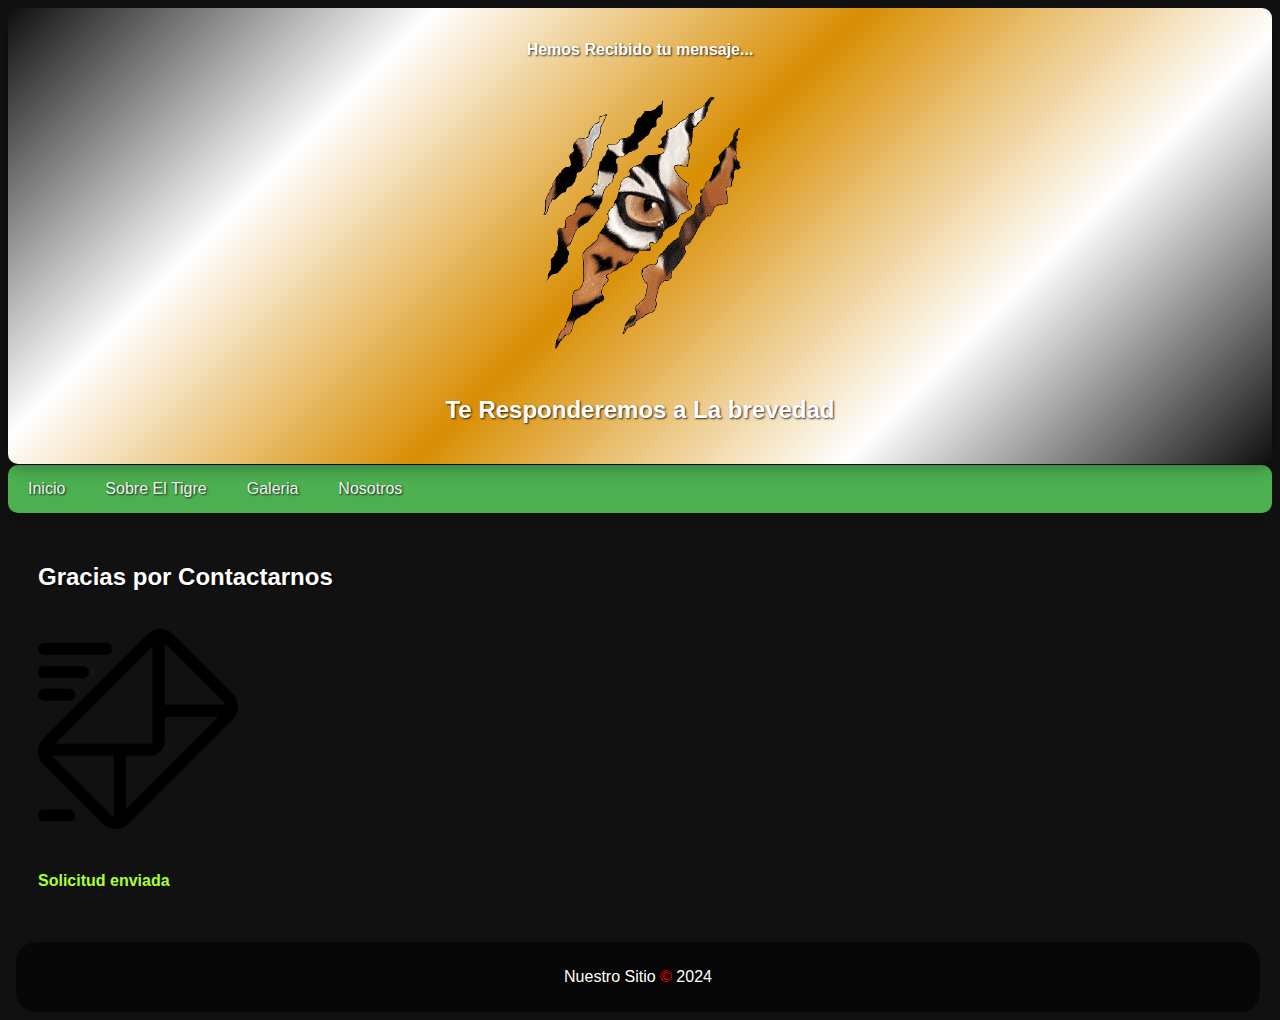
<file: contactos2.html>
<!DOCTYPE html>
<html lang="es">
<head>
    <meta charset="UTF-8">
    <meta name="viewport" content="width=device-width, initial-scale=1.0">
    <title>Gracias por contactarnos</title>
    <link rel="stylesheet" href="css/estilo.css">
</head>
<body>
    <div class="container">
        <header>
            <h2 class="subtitulo">Hemos Recibido tu mensaje...</h2>
            <img src="imagenes/tigre.png" alt="Un tigre" class="logo">
            <h2>Te Responderemos a La brevedad</h2>
        </header>
        <nav>
            <a href="index.html">Inicio</a>
            <a href="detalles.html">Sobre El Tigre</a>
            <a href="galeria.html">Galeria</a>
            <a href="nosotros.html">Nosotros</a>
        </nav>
        <main>
            <h2>Gracias por Contactarnos</h2>
            <br>
            <img class = "imageness" src="imagenes/80979.png" alt="">
            <br>
            <br>
            <h4 style="color: greenyellow;">Solicitud enviada </h4>
        </main>
        <footer>
            <p> Nuestro Sitio <span style="color: red;">©</span> 2024</p>
        </footer>
    </div>

</body></html>
</file>
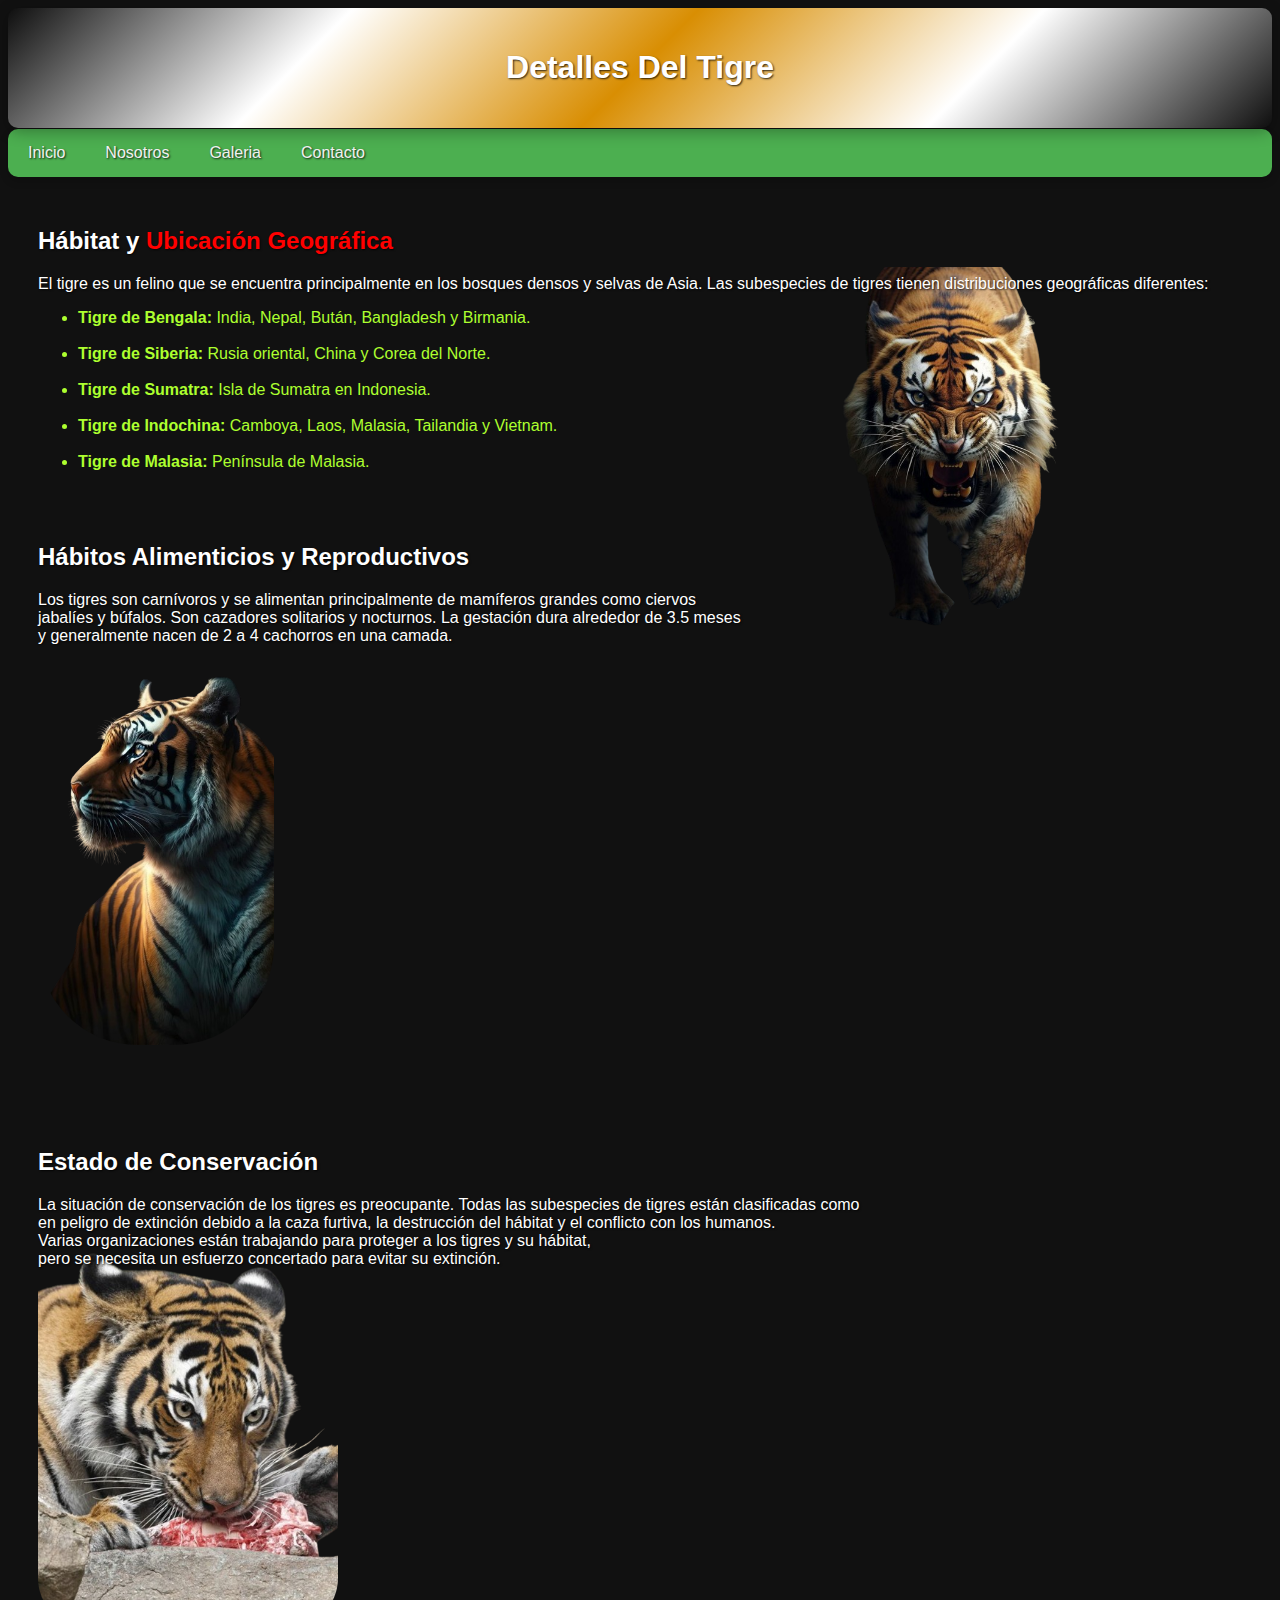
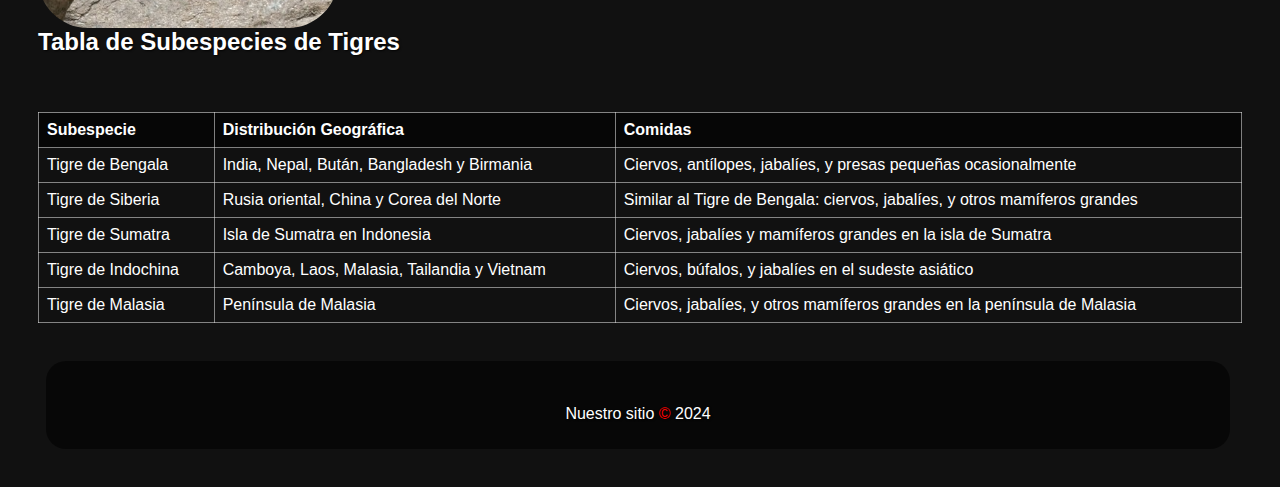
<file: detalles.html>
<!DOCTYPE html>
<html lang="es">
<head>
    <meta charset="UTF-8">
    <meta name="viewport" content="width=device-width, initial-scale=1.0">
    <title>Detalles Del Tigre</title>
    <link rel="stylesheet" href="css/estilo.css">
</head>
<body>
    <div class="container">
        <header>
            <h1>Detalles Del Tigre</h1>
        </header>
        <nav>
            <a href="index.html">Inicio</a>
            <a href="nosotros.html">Nosotros</a>
            <a href="galeria.html">Galeria</a>
            <a href="formulario.html">Contacto</a>
        </nav>
        <main>
            <img  class="imagen-desplazamiento" style = "height: 400px; position: absolute; margin-left: 800px; margin-top: 60px; z-index: -1; border-radius: 50px;" src="imagenes/detalles.png" alt="">
            <h2>Hábitat y <span style="color: red; font-weight: bold;">Ubicación Geográfica</span></h2>
            <p>El tigre es un felino que se encuentra principalmente en los bosques densos y selvas de Asia. Las subespecies de tigres tienen distribuciones geográficas diferentes:</p>
            <ul>
                <li><strong>Tigre de Bengala:</strong> India, Nepal, Bután, Bangladesh y Birmania.</li>
                <br>
                <li><strong>Tigre de Siberia:</strong> Rusia oriental, China y Corea del Norte.</li>
                <br>
                <li><strong>Tigre de Sumatra:</strong> Isla de Sumatra en Indonesia.</li>
                <br>
                <li><strong>Tigre de Indochina:</strong> Camboya, Laos, Malasia, Tailandia y Vietnam.</li>
                <br>
                <li><strong>Tigre de Malasia:</strong> Península de Malasia.</li>
            </ul>

            <br>
            <br>

            <h2>Hábitos Alimenticios y Reproductivos</h2>
            <p>Los tigres son carnívoros y se alimentan principalmente de mamíferos grandes como ciervos 
                <br>
                jabalíes y búfalos. Son cazadores solitarios y nocturnos. La gestación dura alrededor de 3.5 meses <br>
                 y generalmente nacen de 2 a 4 cachorros en una camada.</p><br><br><br><br>
            
            <br>
            <br>
            <br>
            <br>
            <br>
            <br>
            <br>
            <br>
            <br>
            <br>
            <br>
            <br>
            <br>
            <br>
            <br>
            <br>
            <br>
            <br>
            <br>

            <img style="border-radius: 100px; position: absolute; z-index: -1; margin-top: -450px; height: 420px;" src="imagenes/detallesv2.png" alt="">

            <br>
            <br>
            <br>

            <h2>Estado de Conservación</h2>
            <p>La situación de conservación de los tigres es preocupante. Todas las subespecies de tigres están clasificadas como <br>
                 en peligro de extinción debido a la caza furtiva, la destrucción del hábitat y el conflicto con los humanos. 
                <br>
                Varias organizaciones están trabajando para proteger a los tigres y su hábitat, 
                <br>
                pero se necesita un esfuerzo concertado para evitar su extinción.</p>
                
                <br>
                

            <img style = "border-radius: 50px; position: absolute; height: 450px; margin-top: -124px; z-index: -1;" src="imagenes/tigre_comiendo.png" alt="">
            <br><br><br><br><br><br><br><br><br><br><br><br><br><br><br>

            <br>
            <br>

            <h2>Tabla de Subespecies de Tigres</h2>
            <table>
                <tr>
                    <th>Subespecie</th>
                    <th>Distribución Geográfica</th>
                    <th>Comidas</th>
                </tr>
                <tr>
                    <td>Tigre de Bengala</td>
                    <td>India, Nepal, Bután, Bangladesh y Birmania</td>
                    <td>Ciervos, antílopes, jabalíes, y presas pequeñas ocasionalmente</td>
                </tr>
                <tr>
                    <td>Tigre de Siberia</td>
                    <td>Rusia oriental, China y Corea del Norte</td>
                    <td>Similar al Tigre de Bengala: ciervos, jabalíes, y otros mamíferos grandes</td>
                </tr>
                <tr>
                    <td>Tigre de Sumatra</td>
                    <td>Isla de Sumatra en Indonesia</td>
                    <td>Ciervos, jabalíes y mamíferos grandes en la isla de Sumatra</td>
                </tr>
                <tr>
                    <td>Tigre de Indochina</td>
                    <td>Camboya, Laos, Malasia, Tailandia y Vietnam</td>
                    <td>Ciervos, búfalos, y jabalíes en el sudeste asiático</td>
                </tr>
                <tr>
                    <td>Tigre de Malasia</td>
                    <td>Península de Malasia</td>
                    <td>Ciervos, jabalíes, y otros mamíferos grandes en la península de Malasia</td>
                </tr>
                <br>
                <br>
            </table>
            <br>
        <footer>
            <br>
            <p>Nuestro sitio <span style="color: red;">&copy; </span>2024</p>
        </footer>
    </div>
</body>
</html>
</file>
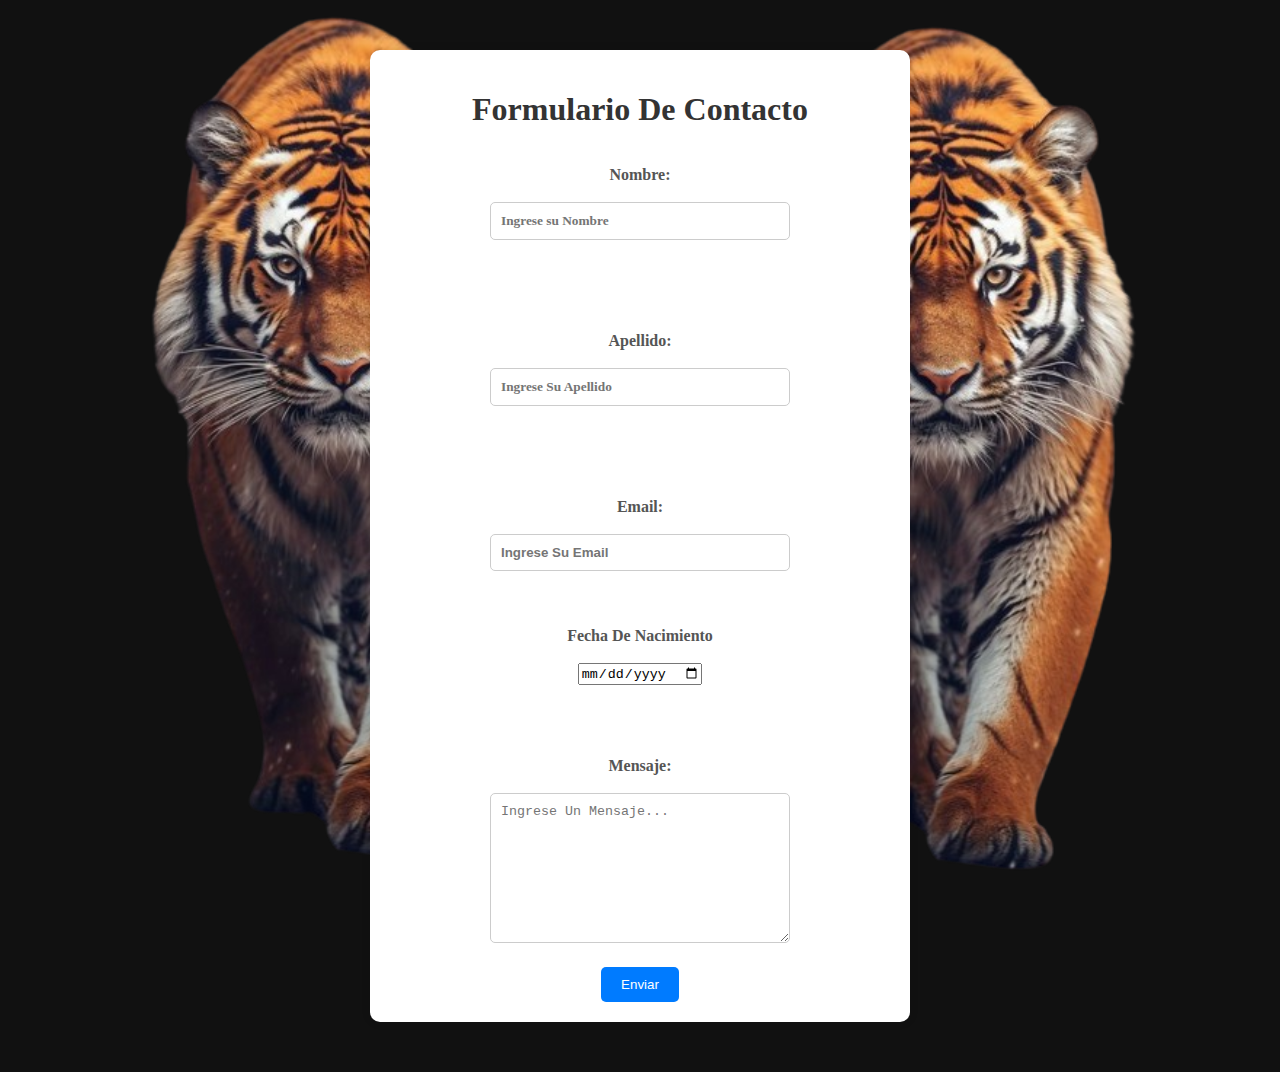
<file: formulario.html>
<!DOCTYPE html>
<html lang="en">
<head>
    <meta charset="UTF-8">
    <meta name="viewport" content="width=device-width, initial-scale=1.0">
    <title>Formulario de Contacto</title>
    <link rel="stylesheet" href="css/estilo_formulario.css">
</head>
<body>
    <div id="formulario">
        <h1>Formulario De Contacto</h1>
        <br>
        <form action="contactos2.html">
            <label for="nombre">Nombre:</label>
            <br>
            <br>
            <input style = "font-family: 'Times New Roman', Times, serif; font-weight: bold;" type="text" id="nombre" name="nombre" placeholder = "Ingrese su Nombre" maxlength="20" required><br>

            <br>
            <br>
            <br>
            <br>

            <label for="apellido">Apellido:</label>
            <br>
            <br>
            <input style = "font-family: 'Times New Roman', Times, serif; font-weight: bold;" type="text" id="apellido" name="apellido" placeholder = "Ingrese Su Apellido" maxlength="20" required><br>

            <br>
            <br>
            <br>
            <br>
            
            <img style = "z-index: -1; position: absolute; margin-left: -150px; margin-top: -150px;" src="imagenes/formulario.png" alt="" class = "imagen-formulario2">

            <img style = "z-index: -1; position: absolute; margin-left: -150px; margin-top: -150px;" src="imagenes/formulario.png" alt="" class = "imagen-formulario">
            
            <label style = "font-family: 'Times New Roman', Times, serif; font-weight: bold;" for="email">Email:</label>
            <br>
            <br>
            <input style = "font-weight: bold;" type="email" id="email" name="email" placeholder = "Ingrese Su Email" required><br>

            <br>
            <br>
            
            <label for="date">Fecha De Nacimiento</label>
            <br>
            <br>

            <input type="date" required>

            <br>
            <br>
            <br>
            <br>
            <br>

            <label for="mensaje">Mensaje:</label>
            <br>
            <br>
            <textarea id="mensaje" name="mensaje" rows="10" placeholder="Ingrese Un Mensaje..." maxlength="200" required></textarea><br>

            
            <input type="submit" value="Enviar">
        </form>
    </div>
</body>
</html>
</file>
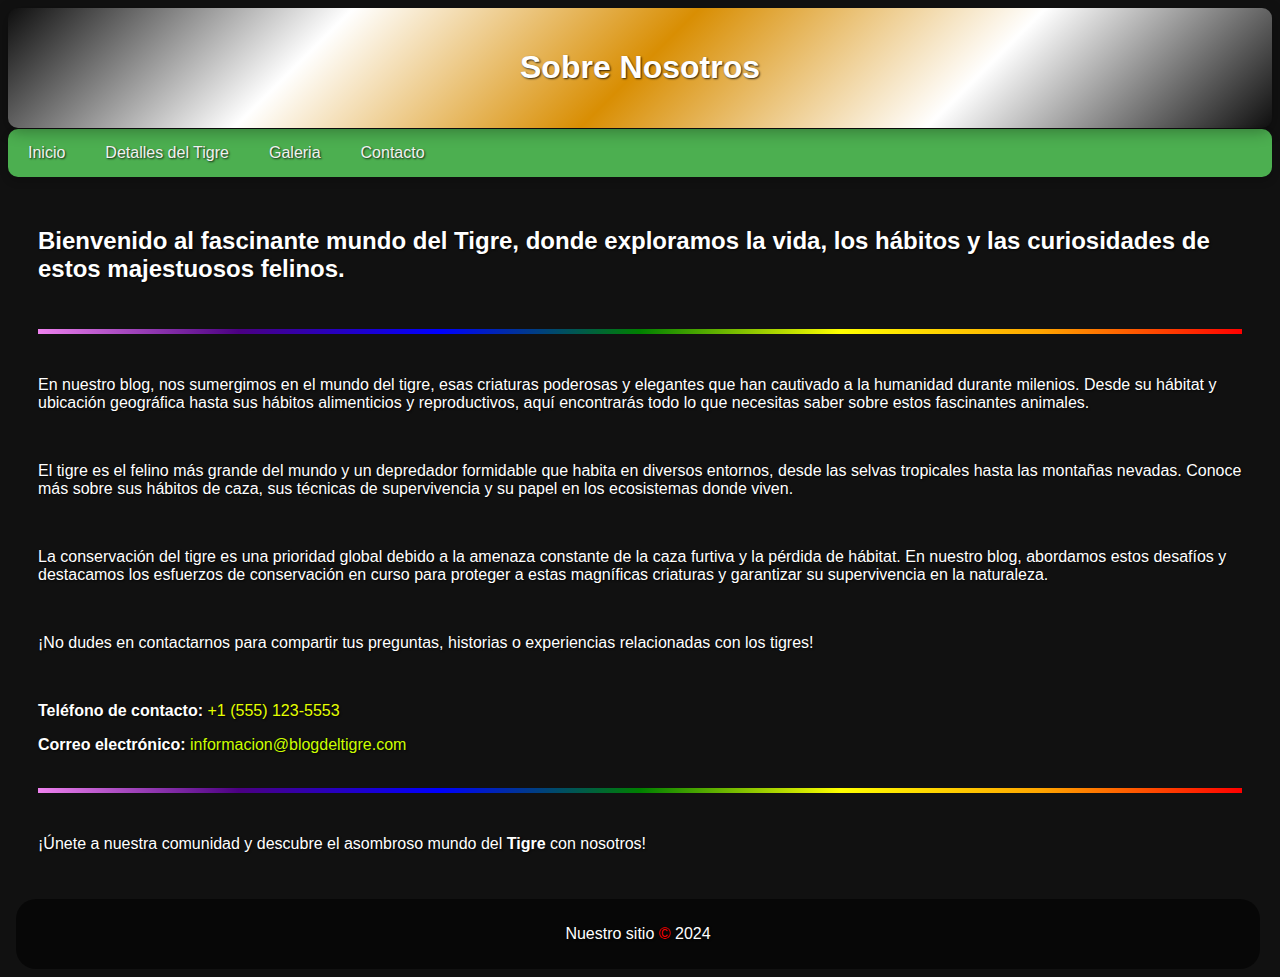
<file: nosotros.html>
<!DOCTYPE html>
<html lang="es">
<head>
    <meta charset="UTF-8">
    <meta name="viewport" content="width=device-width, initial-scale=1.0">
    <title>Blog del Tigre</title>
    <link rel="stylesheet" href="css/estilo.css">
</head>
<body>
    <div class="container">
        <header>
            <h1>Sobre Nosotros</h1>
        </header>
        <nav>
            <a href="index.html">Inicio</a>
            <a href="detalles.html">Detalles del Tigre</a>
            <a href="galeria.html">Galeria</a>
            <a href="formulario.html">Contacto</a>
        </nav>
        <main>
            <div class="caja2">
                <h2> Bienvenido al fascinante mundo del Tigre, donde exploramos la vida, los hábitos y las curiosidades de estos majestuosos felinos.</h2>
                <br>
                <hr>
                <br>
                <p>En nuestro blog, nos sumergimos en el mundo del tigre, esas criaturas poderosas y elegantes que han cautivado a la humanidad durante milenios. Desde su hábitat y ubicación geográfica hasta sus hábitos alimenticios y reproductivos, aquí encontrarás todo lo que necesitas saber sobre estos fascinantes animales.</p>
                <br>
                <p>El tigre es el felino más grande del mundo y un depredador formidable que habita en diversos entornos, desde las selvas tropicales hasta las montañas nevadas. Conoce más sobre sus hábitos de caza, sus técnicas de supervivencia y su papel en los ecosistemas donde viven.</p>
                <br>
                <p>La conservación del tigre es una prioridad global debido a la amenaza constante de la caza furtiva y la pérdida de hábitat. En nuestro blog, abordamos estos desafíos y destacamos los esfuerzos de conservación en curso para proteger a estas magníficas criaturas y garantizar su supervivencia en la naturaleza.</p>
                <br>
                <p>¡No dudes en contactarnos para compartir tus preguntas, historias o experiencias relacionadas con los tigres!</p>
                <br>
                <p><strong>Teléfono de contacto: </strong><span style="color: rgb(229, 255, 0);">+1 (555) 123-5553</span></p>
                <p><strong>Correo electrónico: </strong><span style="color: rgb(204, 255, 0);">informacion@blogdeltigre.com</span> 
                <br>
                <br>
                <hr>
                <br>
            
                <p>¡Únete a nuestra comunidad y descubre el asombroso mundo del <strong>Tigre</strong> con nosotros!</p>
            </div>    
        </main>
        <footer>
            <p>Nuestro sitio <span style="color: red;">&copy; </span>2024</p>
        </footer>
    </div>
</body>
</html>
</file>
<file: css/estilo.css>
.container {
    font-family: 'Lucida Sans', 'Lucida Sans Regular', 'Lucida Grande', 'Lucida Sans Unicode', Geneva, Verdana, sans-serif;
}

.subtitulo {
    font-family: 'Trebuchet MS', 'Lucida Sans Unicode', 'Lucida Grande', 'Lucida Sans', Arial, sans-serif;
    color: white;
    font-size: 16px;
}

body {
    background: var(--bg-color);
    color: var(--text-color);
    border-radius: 100px;
}

header {
    background: linear-gradient(135deg, rgba(0, 0, 0, 0.15), #FFFFFF, #ffa600d6, #FFFFFF, rgba(0, 0, 0, 0.15)); 
    color: #FFFFFF; 
    text-align: center;
    padding: 20px;
    position: relative; 
    animation: blinkAnimation 3s infinite; 
    box-shadow: 0px 4px 15px rgba(0, 0, 0, 0.3); 
    border-radius: 10px; 
    font-family: 'Arial', sans-serif;
    
}

@keyframes blinkAnimation {
    0%, 50%, 100% {
        background-color: rgba(0, 0, 0, 0.15);
    }
    25%, 75% {
        background-color: #ffa600d6; 
    }
}

:root {
    --text-color: #fff;
    --bg-color: #111;

}


.logo {
    height: 300px;
}

nav {
    background-color: #4CAF50; 
    overflow: hidden;
    box-shadow: 0 4px 8px 0 rgba(0, 0, 0, 0.2);
    margin-top: 1px;
    border-radius: 10px; 
}

nav a {
    color: #f1f1f1;
    text-decoration: none;
    display: block;
    float: left;
    padding: 15px 20px;
    text-align: center;
    transition: transform 0.3s ease, color 0.3s ease, box-shadow 0.3s ease, background-color 0.3s ease; 
    border-radius: 10px; 
}

nav a:hover {
    background-color: rgba(255, 255, 255, 0.933); 
    color: #000; 
    box-shadow: 0px 4px 15px rgba(0, 0, 0, 0.3); 
    transform: scale(1.1); 
}

main {
    padding: 30px;
}

footer {
    background-color: rgba(0, 0, 0, 0.57); 
    text-align: center;
    padding: 10px;
    width: calc(100% - 40px); 
    clear: both;
    transition: transform 0.3s ease; 
    border-radius: 20px;
    margin-left: 8px; 
}

footer:hover {
    transform: translateY(-5px); 
}

.perfil_leon {
    margin-left: 900px;
    border-radius: 20px;
    transform: scaleX(-1);
    position: absolute;
    transition: transform 0.3s ease;
    margin-top: 400px;
}

.perfil_leon:hover {
    animation: levitar 0.5s infinite alternate;
}

@keyframes levitar {
    0%, 100% { transform: scaleX(-1) translateY(0); }
    50% { transform: scaleX(-1) translateY(-10px); }
}

.tigre_sobre {
    position: absolute;
    margin-top: 550px; 
    left: 1150px;
    text-decoration: none;
    color: white;
    font-family: 'Trebuchet MS', 'Lucida Sans Unicode', 'Lucida Grande', 'Lucida Sans', Arial, sans-serif;
    font-weight: bold;
    font-size: 35px;
}

.el_tigre {
    position: absolute;
    margin-top: 600px; 
    margin-left: 1183px;
    color: white;
    font-family: 'Trebuchet MS', 'Lucida Sans Unicode', 'Lucida Grande', 'Lucida Sans', Arial, sans-serif;
    font-weight: bold;
    font-size: 28px;
    animation: animacionLetras 5s ease forwards;
}

.sobre_el_tigre {
    position: absolute;
    margin-top: 633px; 
    margin-left: 1153px;
    text-decoration: none;
    color: white;
    font-family: 'Trebuchet MS', 'Lucida Sans Unicode', 'Lucida Grande', 'Lucida Sans', Arial, sans-serif;
    font-weight: bold;
    font-size: 35px;
    opacity: 0; 
    animation: animacionSobreElTigre 6s ease forwards; 
}

@keyframes animacionSobreElTigre {
    0% { opacity: 0; }
    50% { opacity: 0; }
    45% { opacity: 0; } 
    100% { opacity: 1; } 
}

.tigre_sobre:hover {
    opacity: 0.7; 
    transition: opacity 0.3s ease; 
}

@keyframes animacionLetras {
    0% { opacity: 0; transform: translateY(-20px); }
    100% { opacity: 1; transform: translateY(0); }
}



footer {
    position: relative; 
}

.footer-image {
    bottom: 0;
    left: 0;
    z-index: -1; 
    pointer-events: none; /* Evita que la imagen afecte la interacción del usuario con el contenido */
    width: 100%; 
    height: auto; 
    top: 100px;
    background-repeat: repeat;
    margin-top: 100px;
    margin-top: -300px;
    margin-top: -120px;

    
}

.cabeza-tigre {
    margin-top: 200px;
    height: 300px;
    text-align: center;
}

hr {
    height: 5px; 
    border: 0; 
    background: linear-gradient(to right, violet, indigo, blue, green, yellow, orange, red); 
    animation: rainbow 5s linear infinite; 
}


@keyframes rainbow {
    0% { background-position: 0 0; } 
    100% { background-position: 100% 0; } 
}

.world_life{
    text-decoration: none;
    color: white;
    font-family: 'Trebuchet MS', 'Lucida Sans Unicode', 'Lucida Grande', 'Lucida Sans', Arial, sans-serif;
    font-weight: bold;
}

ul {
    color: greenyellow;

}

.world_life:hover,.tigers-world:hover{
    opacity: 0.7; 
    transition: opacity 0.3s ease; 
}

#tigre-nosotros:hover {
    transform: scaleX(-1);
    transition: transform 0.3s ease;
    transform: translateY(-5px);

}

.blanco {
    filter: brightness(10000%); 
    position: absolute;
    margin-left: -20px;
    margin-top: -10px;
}

.imageness {
    height: 200px;
    
}

@keyframes desplazamiento {
    0% { transform: translateY(-100%); }
    100% { transform: translateY(0); }
}

.imagen-desplazamiento {
    height: 450px;
    position: absolute;
    margin-left: 800px;
    margin-top: 60px;
    z-index: -1;
    border-radius: 50px;
    animation: desplazamiento 3s ease forwards;
}

table {
    width: 100%;
    border-collapse: collapse;
    margin-bottom: 20px;
}

th, td {
    border: 1px solid #dddddd90;
    padding: 8px;
    text-align: left;
}

th {
    background-color: #000000a0;
}


.blur-background3 {
    position: fixed;
    top: 0;
    left: 0;
    width: 100%;
    height: 100%;
    background-image: url('../imagenes/musgo.jpg');
    background-size: cover;
    background-position: center;
    filter: blur(7px);
    z-index: -1;
}



body {
    color: #ffffff; 
}

a {
    color: pink;
}

section {
    background-color: rgba(255, 255, 255, 0.2); 
    padding: 20px; 
    margin: 20px 0; 
}


p, h1, h2, h3, a {
    text-shadow: 1px 1px 2px rgba(0, 0, 0, 0.8);
    color: white; 
}


.gallery {
    display: grid;
    grid-template-columns: repeat(3, 1fr);
    grid-auto-rows: auto;
    grid-gap: 10px;
}

.gallery a {
    display: block;
    border: 2px solid transparent;
    transition: border-color 0.3s ease;
}

.gallery a:hover {
    border-color: #ffcc00; 
}

.gallery img {
    width: 100%;
    height: 100%;
    object-fit: cover;
}

.gallery p {
    margin: 0;
    text-align: center;
    color: #fff;
    background-color: rgba(0, 0, 0, 0.5); 
    padding: 5px;
}

.gallery img {
    max-width: 100%;
    max-height: 250px; 
    object-fit: cover; 
}

.gallery a {
    position: relative; 
    display: inline-block; 
}

.imagen1,.imagen2,.imagen3,.imagen4,.imagen5,.imagen6 {
    transition: transform 0.3s ease, color 0.3s ease, box-shadow 0.3s ease, background-color 0.3s ease; 
}


.imagen1:hover,.imagen2:hover,.imagen3:hover,.imagen4:hover,.imagen5:hover,.imagen6:hover {
    transform: scale(1.1);
}
</file>
<file: css/estilo_formulario.css>
body {
    background: var(--bg-color);
    color: var(--text-color);
    border-radius: 100px;
}

:root {
    --text-color: #fff;
    --bg-color: #111;

}

#formulario {
    text-align: center;
    color: white;
}

#formulario input[type="text"],
#formulario input[type="email"] {
    width: 300px; 
}

#formulario textarea {
    width: 300px; 
}



#formulario {
    background-color: #fff;
    max-width: 500px;
    margin: 50px auto;
    padding: 20px;
    border-radius: 10px;
    box-shadow: 0 0 10px rgba(0, 0, 0, 0.1);
    position: relative;
}

h1 {
    text-align: center;
    color: #333;
    margin-bottom: 20px;
}

label {
    font-weight: bold;
    color: #555;
}

input[type="text"],
input[type="email"],
textarea {
    width: 100%;
    padding: 10px;
    margin-bottom: 20px;
    border: 1px solid #ccc;
    border-radius: 5px;
    box-sizing: border-box;
}

textarea {
    height: 150px;
}

input[type="submit"] {
    background-color: #007bff;
    color: #fff;
    padding: 10px 20px;
    border: none;
    border-radius: 5px;
    cursor: pointer;
    transition: background-color 0.3s;
}

input[type="submit"]:hover {
    background-color: #0056b3;
}

.imagen-formulario {
    position: absolute;
    top: 0;
    left: -150px; 
    pointer-events: none;
    width: 100%;
    height: 100%;
    object-fit: cover;
    border-radius: 10px;
}

.imagen-formulario2 {
    position: absolute;
    top: 10px;
    left: 450px; 
    pointer-events: none;
    width: 100%;
    height: 100%;
    object-fit: cover;
    border-radius: 10px;
}
</file>
